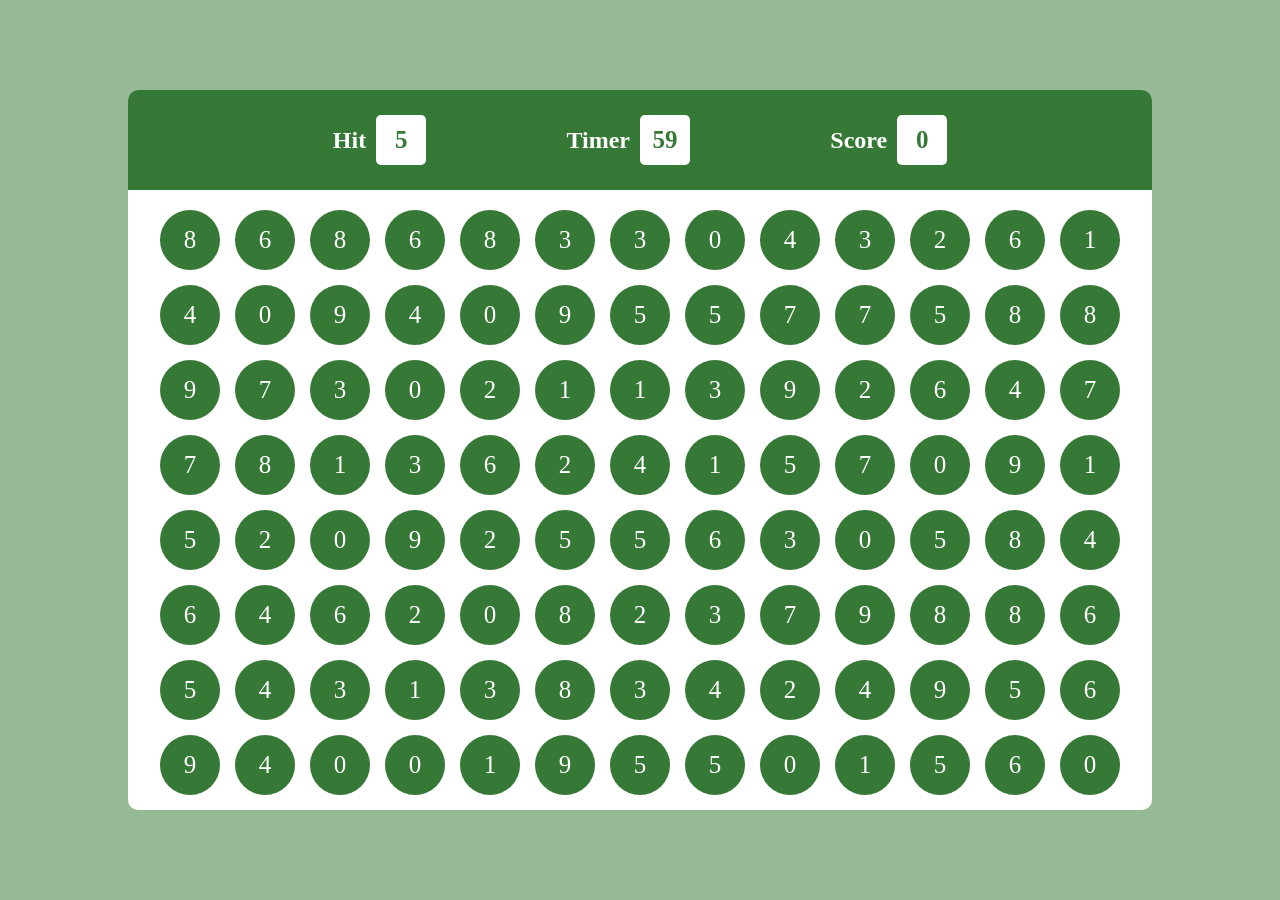
<file: BubbleGame/bubble.html>
<!DOCTYPE html>
<html lang="en">
<head>
    <meta charset="UTF-8">
    <meta name="viewport" content="width=device-width, initial-scale=1.0">
    <title>Bubble Game</title>
    <link rel="stylesheet" href="bubble.css">
</head>
<body>
    <main>
        <div id="panal">
            <div class="top">
                <div class="elem">
                    <h2>Hit</h2>
                    <div class="box hit">5</div>
                </div>
                <div class="elem">
                    <h2>Timer</h2>
                    <div class="box timer">60</div>
                </div>
                <div class="elem">
                    <h2>Score</h2>
                    <div class="box score">0</div>
                </div>
            </div>
            <div class="bottom">
                <div class="bubble">5</div>
            </div>
        </div>
    </main>
    <script src="bubble.js"></script>
</body>
</html>
</file>
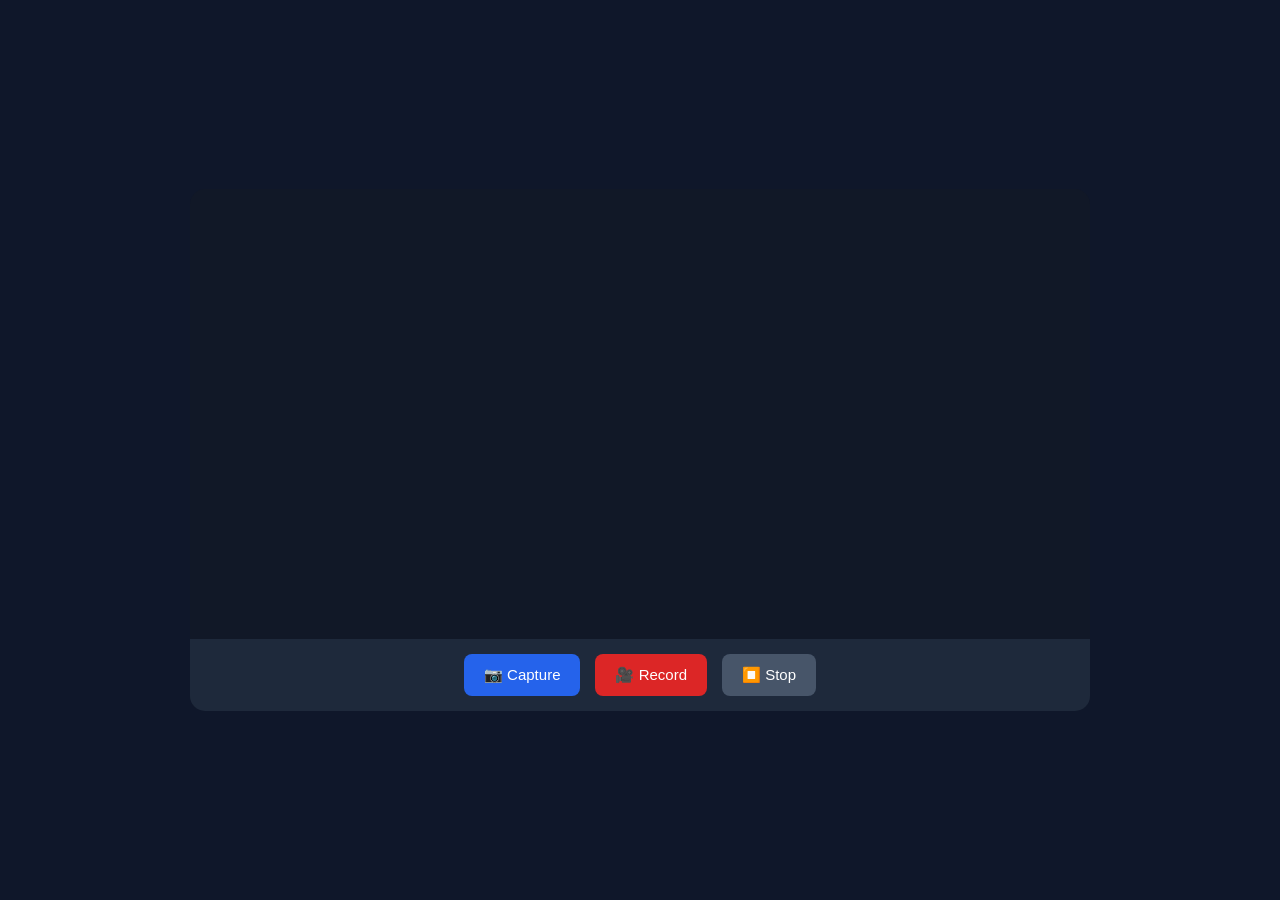
<file: Camera/camera.html>
<!DOCTYPE html>
<html lang="en">
<head>
    <meta charset="UTF-8">
    <meta name="viewport" content="width=device-width, initial-scale=1.0">
    <title>Camera App</title>
    <link rel="stylesheet" href="cemera.css">
</head>
<body>

<div class="camera-container">

    <video id="video" autoplay playsinline></video>

    <canvas id="canvas"></canvas>

    <div id="flash"></div>

    <div id="recordingTimer">
        🔴 00:00
    </div>

    <div class="controls">
        <button id="captureBtn">📷 Capture</button>
        <button id="recordBtn">🎥 Record</button>
        <button id="stopBtn">⏹️ Stop</button>
    </div>

</div>

<script src="camera.js"></script>

</body>
</html>
</file>
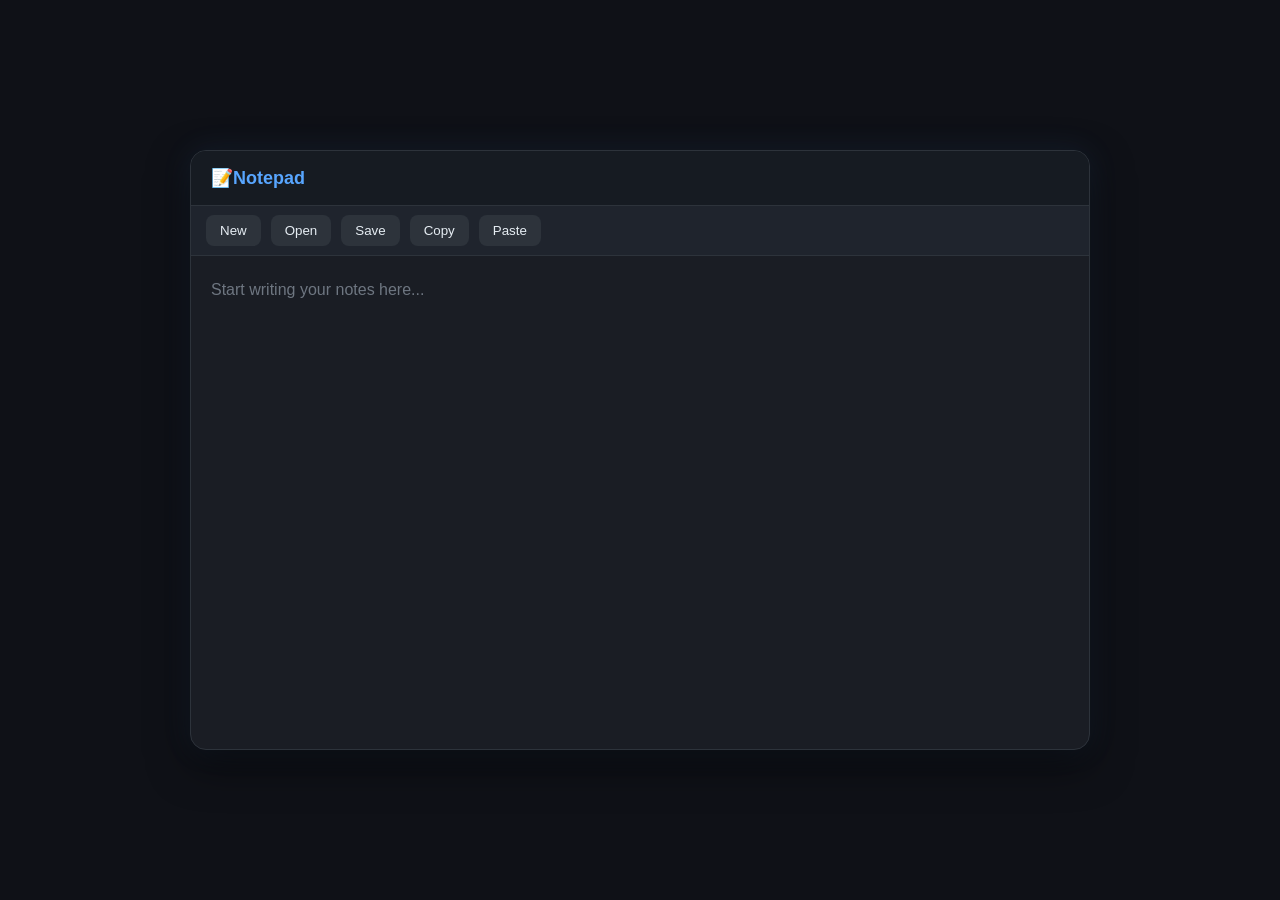
<file: Notepad/notepad.html>
<!DOCTYPE html>
<html lang="en">
<head>
    <meta charset="UTF-8">
    <meta name="viewport" content="width=device-width, initial-scale=1.0">
    <title>Dark Notepad</title>
    <link rel="stylesheet" href="notepad.css">
</head>
<body>
    <div class="notepad">
        <div class="titlebar">
            <div class="logo">📝Notepad</div>
        </div>
        <div class="toolbar">
            <button class="tool" id="new">New</button>
            <button class="tool" id="open">Open</button>
            <input type="file" id="fileInput" hidden>
            <button class="tool" id="save">Save</button>
            <button class="tool" id="copy">Copy</button>
            <button class="tool" id="paste">Paste</button>
        </div>
        <div class="editor">
            <textarea placeholder="Start writing your notes here..."></textarea>
        </div>
        <script src="notepad.js"></script>
    </div>

</body>

</html>
</file>
<file: BubbleGame/bubble.css>
* {
    margin: 0;
    padding: 0;
    box-sizing: border-box;
    font-family: gilroy;
}
html,
body {
    height: 100%;
    width: 100%;
}
main{
    width: 100%;
    height: 100vh;
    background-color: rgb(150,185,150);
    display: flex;
    align-items: center;
    justify-content: center;
}
#panal{
    width: 80%;
    height: 80%;
    background-color: #fff;
    border-radius: 10px;
    overflow: hidden;
}
.top{
    width: 100%;
    height: 100px;
    background-color: rgb(54, 120, 54);
    display: flex;
    padding: 0 20%;
    align-items: center;
    justify-content: space-between;
}
.elem{
    display: flex;
    color: #fff;
    align-items: center;
    justify-content: center;
}
.box{
    width: 50px;
    height: 50px;
    background-color: #fff;
    color: rgb(54, 120, 54);
    margin-left: 10px;
    font-weight: 600;
    display: flex;
    align-items: center;
    justify-content: center;
    font-size: 25px;
    border-radius: 5px;
}
.bottom{
    width: 100%;
    height: calc(100%-100px);
    padding: 20px;
    display: flex;
    align-items: center;
    justify-content: center;
    flex-wrap: wrap;
    gap: 15px;
}
.bubble{
    width: 60px;
    height: 60px;
    background-color: rgb(54, 120, 54);
    border-radius: 50%;
    display: flex;
    align-items: center;
    justify-content: center;
    font-size: 25px;
    color: #fff;
}
.bubble:hover{
    background-color: rgb(4, 67, 4);
}
</file>
<file: Camera/cemera.css>
*{
    margin:0;
    padding:0;
    box-sizing:border-box;
    font-family:"Segoe UI",sans-serif;
}

body{
    background:#0f172a;
    display:flex;
    justify-content:center;
    align-items:center;
    min-height:100vh;
}

.camera-container{
    position:relative;
    width:900px;
    max-width:95%;
    border-radius:15px;
    overflow:hidden;
    background:#111827;
}

video{
    width:100%;
    display:block;
}

canvas{
    display:none;
}

.controls{
    padding:15px;
    display:flex;
    justify-content:center;
    gap:15px;
    background:#1e293b;
}

button{
    border:none;
    padding:12px 20px;
    border-radius:8px;
    cursor:pointer;
    font-size:15px;
}

#captureBtn{
    background:#2563eb;
    color:white;
}

#recordBtn{
    background:#dc2626;
    color:white;
}

#stopBtn{
    background:#475569;
    color:white;
}

#flash{
    position:absolute;
    inset:0;
    background:white;
    opacity:0;
    pointer-events:none;
}

.flash{
    animation:flashAnimation .2s linear;
}

@keyframes flashAnimation{
    from{
        opacity:1;
    }
    to{
        opacity:0;
    }
}

#recordingTimer{
    position:absolute;
    top:15px;
    left:15px;
    background:red;
    color:white;
    padding:8px 12px;
    border-radius:8px;
    font-weight:bold;
    display:none;
}
</file>
<file: Notepad/notepad.css>
*{
    margin:0;
    padding:0;
    box-sizing:border-box;
    font-family:'Segoe UI', sans-serif;
}

body{
    height:100vh;
    display:flex;
    justify-content:center;
    align-items:center;
    background:#0f1117;
    padding:20px;
}

.notepad{
    width:900px;
    height:600px;
    background:#1a1d24;
    border:1px solid #2d333b;
    border-radius:16px;
    overflow:hidden;
    box-shadow:
        0 15px 40px rgba(0,0,0,.5),
        0 0 30px rgba(88,166,255,.1);
}

.titlebar{
    height:55px;
    background:#161b22;
    display:flex;
    align-items:center;
    justify-content:space-between;
    padding:0 20px;
    border-bottom:1px solid #2d333b;
}

.logo{
    color:#58a6ff;
    font-size:18px;
    font-weight:600;
}



.toolbar{
    height:50px;
    background:#1f242d;
    display:flex;
    align-items:center;
    gap:10px;
    padding:0 15px;
    border-bottom:1px solid #2d333b;
}

.tool{
    padding:8px 14px;
    border:none;
    border-radius:8px;
    background:#2d333b;
    color:#e6edf3;
    cursor:pointer;
    transition:.3s;
}

.tool:hover{
    background:#58a6ff;
}

.editor{
    height:calc(100% - 155px);
    display:flex;
}

.lines{
    width:60px;
    background:#161b22;
    color:#6e7681;
    text-align:right;
    padding:20px 10px;
    line-height:28px;
    user-select:none;
    border-right:1px solid #2d333b;
}

textarea{
    flex:1;
    border:none;
    outline:none;
    resize:none;
    background:#1a1d24;
    color:#e6edf3;
    padding:20px;
    font-size:16px;
    line-height:28px;
    caret-color:#58a6ff;
}

textarea::placeholder{
    color:#6e7681;
}
</file>
